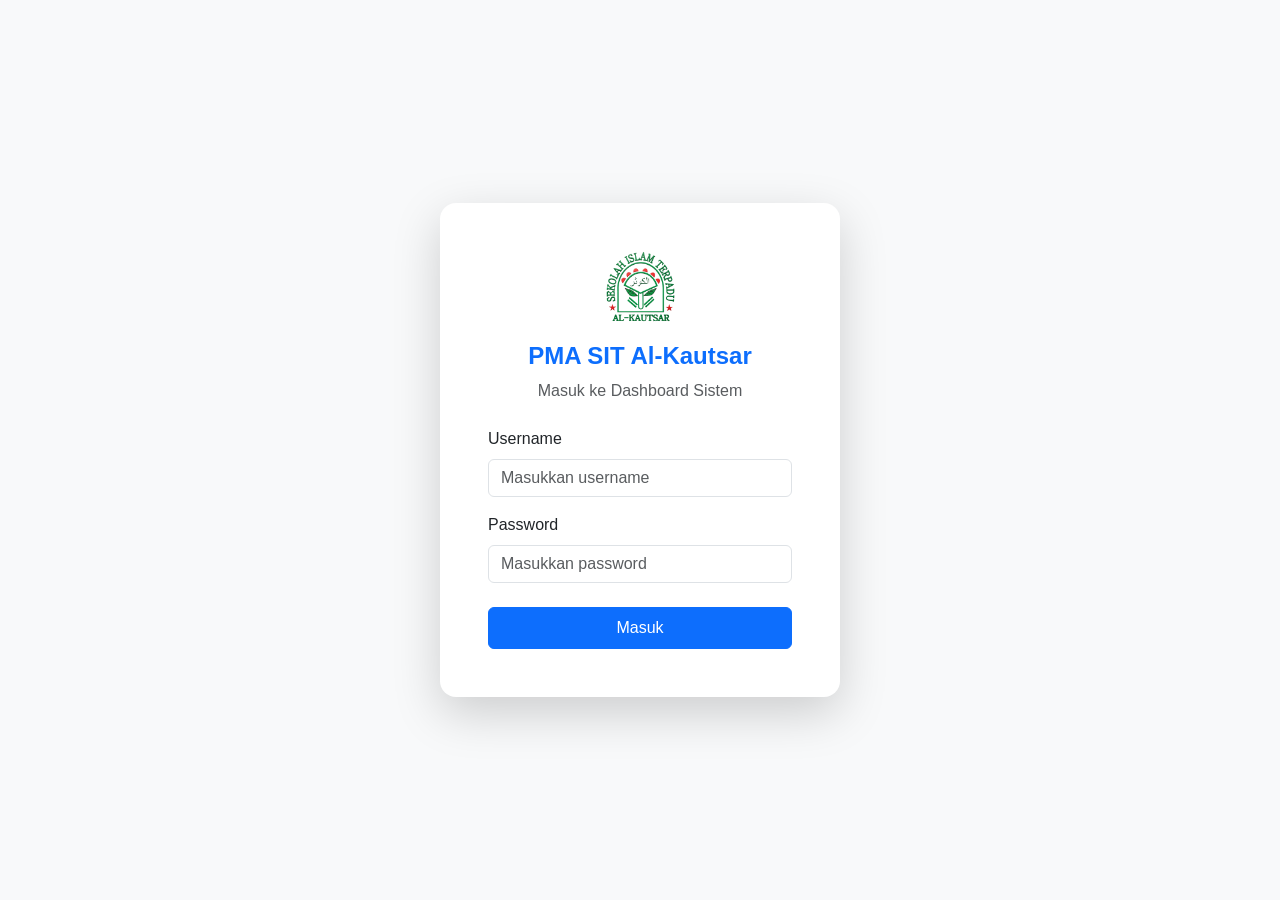
<file: login.html>
<!DOCTYPE html>
<html lang="id">
<head>
  <meta charset="UTF-8">
  <meta name="viewport" content="width=device-width, initial-scale=1.0">
  <title>Login - Dashboard PMA SIT Al-Kautsar</title>

  <!-- Favicon -->
  <link rel="icon" type="image/png" href="logosit.png">
  <link rel="shortcut icon" type="image/png" href="logosit.png">

  <link href="https://cdn.jsdelivr.net/npm/bootstrap@5.3.2/dist/css/bootstrap.min.css" rel="stylesheet">
  <link rel="stylesheet" href="css/style.css">
</head>
<body class="bg-light d-flex align-items-center justify-content-center vh-100">

  <div class="card shadow-lg border-0 rounded-4 style-login-card">
    <div class="card-body p-4 p-md-5">
      <div class="text-center mb-4">
        <!-- Logo Sekolah di Atas Judul Login -->
        <img src="logosit.png" alt="Logo SIT Al-Kautsar" width="75" class="mb-3">
        <h4 class="fw-bold text-primary">PMA SIT Al-Kautsar</h4>
        <p class="text-muted">Masuk ke Dashboard Sistem</p>
      </div>

      <div id="alert-msg" class="alert alert-danger d-none" role="alert"></div>

      <form id="login-form">
        <div class="mb-3">
          <label class="form-label font-weight-bold">Username</label>
          <input type="text" id="username" class="form-control" placeholder="Masukkan username" required>
        </div>
        <div class="mb-4">
          <label class="form-label">Password</label>
          <input type="password" id="password" class="form-control" placeholder="Masukkan password" required>
        </div>
        <button type="submit" id="btn-login" class="btn btn-primary w-100 py-2">
          <span id="login-spinner" class="spinner-border spinner-border-sm me-2 d-none" role="status"></span>
          Masuk
        </button>
      </form>
    </div>
  </div>

  <script src="js/config.js"></script>
  <script src="js/auth.js"></script>
  <script>
    document.getElementById('login-form').addEventListener('submit', async (e) => {
      e.preventDefault();
      const u = document.getElementById('username').value;
      const p = document.getElementById('password').value;
      const alertEl = document.getElementById('alert-msg');
      const spinner = document.getElementById('login-spinner');
      
      alertEl.classList.add('d-none');
      spinner.classList.remove('d-none');

      try {
        const res = await apiCall('POST', 'login', { username: u, password: p });
        if (res.status === 'success') {
          localStorage.setItem(CONFIG.USER_SESSION_KEY, JSON.stringify(res.user));
          window.location.href = 'index.html';
        } else {
          alertEl.textContent = res.message || 'Login gagal!';
          alertEl.classList.remove('d-none');
        }
      } catch (err) {
        alertEl.textContent = 'Terjadi kesalahan jaringan atau URL GAS belum dikonfigurasi.';
        alertEl.classList.remove('d-none');
      } finally {
        spinner.classList.add('d-none');
      }
    });
  </script>
</body>
</html>
</file>
<file: css/style.css>
/* Kunci scrollbar luar browser agar topbar & filter tidak ikut bergeser */
html, body {
  height: 100vh;
  margin: 0;
  padding: 0;
  overflow: hidden !important;
  font-family: 'Segoe UI', Roboto, Helvetica, Arial, sans-serif;
  background-color: #f8f9fa;
}

/* Layout Utama */
#wrapper {
  display: flex;
  height: 100vh;
  width: 100vw;
  overflow: hidden;
}

#sidebar-wrapper {
  height: 100vh;
  width: 250px;
  flex-shrink: 0;
  background-color: #1e293b;
  overflow-y: auto;
}

#sidebar-wrapper .sidebar-heading {
  padding: 1.5rem 1.25rem;
  border-bottom: 1px solid rgba(255, 255, 255, 0.1);
}

#sidebar-wrapper .list-group-item {
  background-color: transparent;
  color: #94a3b8;
  border: none;
  padding: 0.9rem 1.5rem;
  font-weight: 500;
  border-left: 4px solid transparent;
}

#sidebar-wrapper .list-group-item:hover,
#sidebar-wrapper .list-group-item.active {
  background-color: #0f172a;
  color: #ffffff;
  border-left-color: #0d6efd;
}

#page-content-wrapper {
  flex: 1;
  display: flex;
  flex-direction: column;
  height: 100vh;
  min-width: 0;
  overflow: hidden;
}

/* Area Workspace Utama */
#main-content {
  flex: 1;
  display: flex;
  flex-direction: column;
  padding: 1.25rem 1.5rem;
  overflow: hidden;
}

#module-action-area {
  flex-shrink: 0;
}

/* PEMBUNGKUS TABEL: Disesuaikan agar memberi jarak aman dari taskbar */
.table-scroll-container {
  max-height: calc(100vh - 310px) !important; /* Dipendekkan agar baris paling bawah tidak terpotong */
  overflow-y: auto !important;
  border-radius: 0.375rem;
  margin-bottom: 1rem; /* Jarak aman dari batas bawah layar */
}

/* Header Hitam Mengunci di Atas Saat Tabel Di-scroll */
.table-scroll-container table thead th {
  position: sticky;
  top: 0;
  z-index: 5;
  background-color: #212529 !important;
  color: #ffffff !important;
}

/* Styling Scrollbar Khusus Area Tabel */
.table-scroll-container::-webkit-scrollbar {
  width: 8px;
  height: 8px;
}

.table-scroll-container::-webkit-scrollbar-track {
  background: #f1f1f1;
}

.table-scroll-container::-webkit-scrollbar-thumb {
  background: #cbd5e1;
  border-radius: 4px;
}

.table-scroll-container::-webkit-scrollbar-thumb:hover {
  background: #94a3b8;
}

/* Stat Cards */
.stat-card {
  border: none;
  border-radius: 8px;
  color: #fff;
  transition: transform 0.2s;
}

.stat-card:hover {
  transform: translateY(-3px);
}

.stat-card.card-blue { background-color: #0d6efd; }
.stat-card.card-green { background-color: #198754; }
.stat-card.card-yellow { background-color: #ffc107; color: #000; }
.stat-card.card-teal { background-color: #0dcaf0; color: #000; }

.stat-card .card-title {
  font-size: 0.9rem;
  opacity: 0.9;
}

.stat-card .card-value {
  font-size: 2.2rem;
  font-weight: bold;
}

/* Login Container */
.style-login-card {
  width: 100%;
  max-width: 400px;
}
</file>
